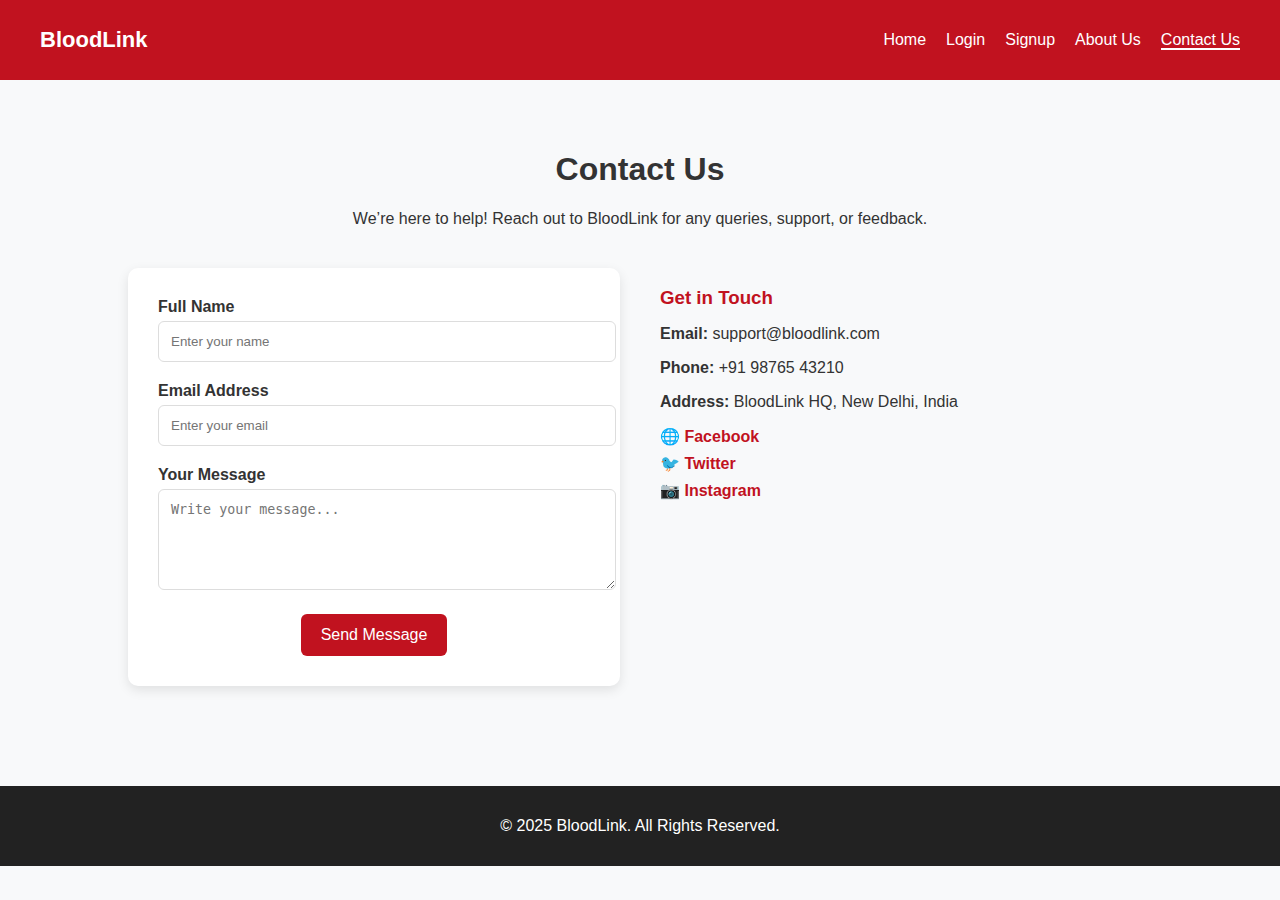
<file: frontend/contact.html>
<!DOCTYPE html>
<html lang="en">
<head>
  <meta charset="UTF-8" />
  <meta name="viewport" content="width=device-width, initial-scale=1.0" />
  <title>Contact Us - BloodLink</title>
  <link rel="stylesheet" href="Stylesheets/contact.css" />
</head>
<body>
  <!-- Header / Navbar -->
  <header>
    <div class="logo">BloodLink</div>
    <nav>
      <ul class="nav-links">
        <li><a href="index.html">Home</a></li>
        <li><a href="login.html">Login</a></li>
        <li><a href="signup.html">Signup</a></li>
        <li><a href="about.html">About Us</a></li>
        <li><a href="contact.html" class="active">Contact Us</a></li>
      </ul>
    </nav>
  </header>

  <!-- Contact Section -->
  <section class="contact-section">
    <h1>Contact Us</h1>
    <p>We’re here to help! Reach out to BloodLink for any queries, support, or feedback.</p>

    <div class="contact-container">
      <!-- Contact Form -->
      <form class="contact-form">
        <div class="form-group">
          <label for="name">Full Name</label>
          <input type="text" id="name" placeholder="Enter your name" required />
        </div>

        <div class="form-group">
          <label for="email">Email Address</label>
          <input type="email" id="email" placeholder="Enter your email" required />
        </div>

        <div class="form-group">
          <label for="message">Your Message</label>
          <textarea id="message" rows="5" placeholder="Write your message..." required></textarea>
        </div>

        <button type="submit" class="btn">Send Message</button>
      </form>

      <!-- Contact Info -->
      <div class="contact-info">
        <h3>Get in Touch</h3>
        <p><strong>Email:</strong> support@bloodlink.com</p>
        <p><strong>Phone:</strong> +91 98765 43210</p>
        <p><strong>Address:</strong> BloodLink HQ, New Delhi, India</p>

        <div class="social-links">
          <a href="#">🌐 Facebook</a>
          <a href="#">🐦 Twitter</a>
          <a href="#">📷 Instagram</a>
        </div>
      </div>
    </div>
  </section>

  <!-- Footer -->
  <footer>
    <p>© 2025 BloodLink. All Rights Reserved.</p>
  </footer>

  <script src="Scripts/contsct.js"></script>
</body>
</html>
</file>
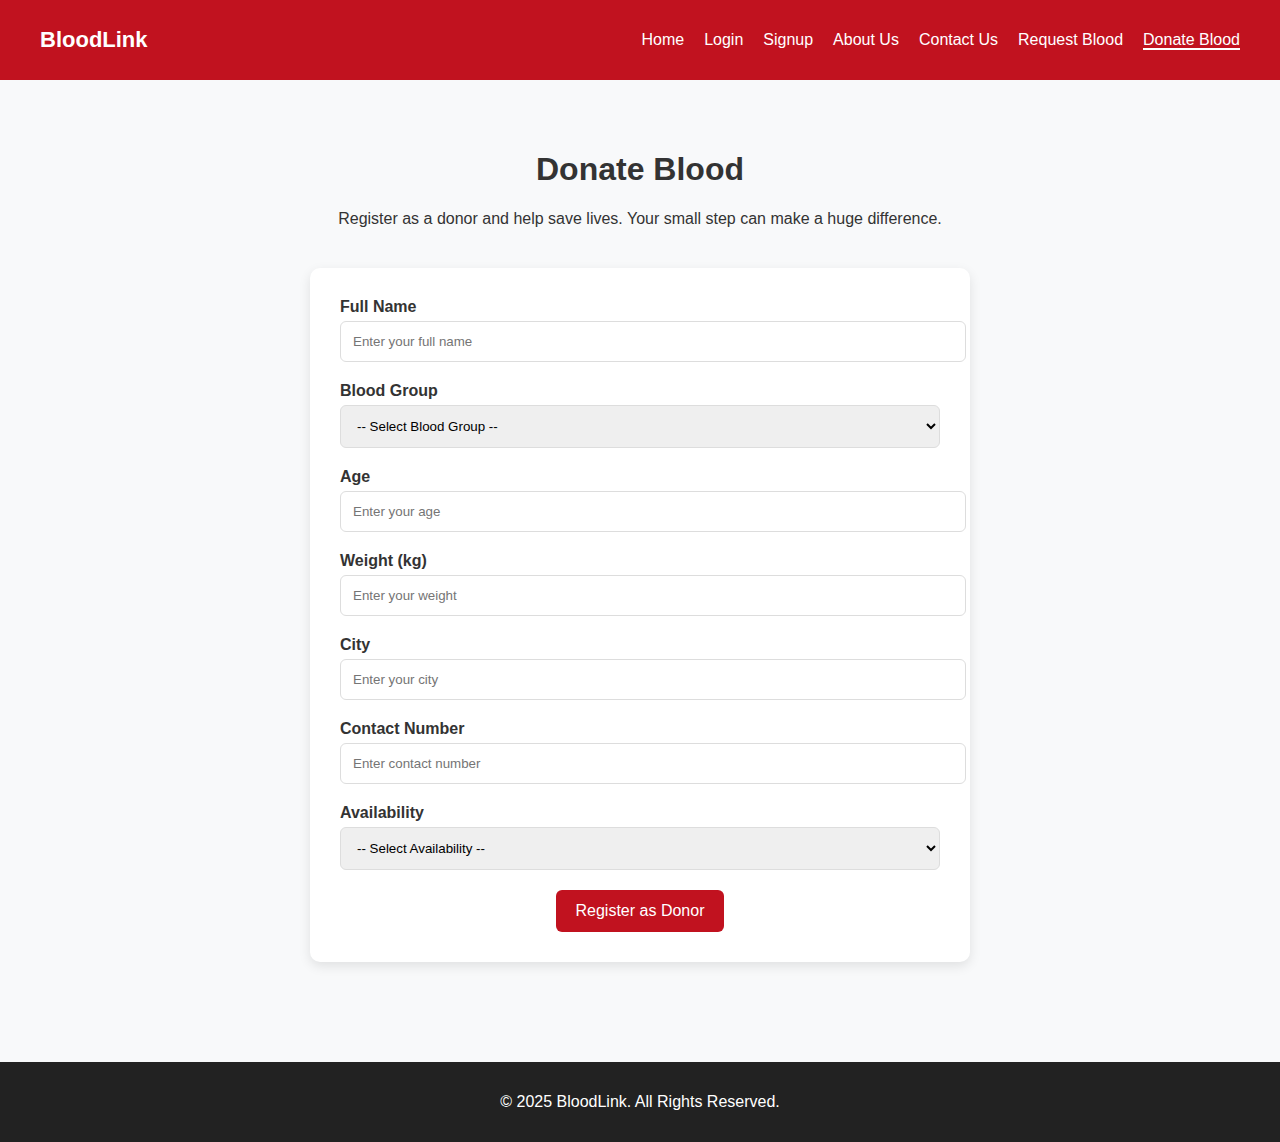
<file: frontend/donate.html>
<!DOCTYPE html>
<html lang="en">
<head>
  <meta charset="UTF-8" />
  <meta name="viewport" content="width=device-width, initial-scale=1.0" />
  <title>Donate Blood - BloodLink</title>
  <link rel="stylesheet" href="Stylesheets/donate.css" />
</head>
<body>
  <!-- Header / Navbar -->
  <header>
    <div class="logo">BloodLink</div>
    <nav>
      <ul class="nav-links">
        <li><a href="index.html">Home</a></li>
        <li><a href="login.html">Login</a></li>
        <li><a href="signup.html">Signup</a></li>
        <li><a href="about.html">About Us</a></li>
        <li><a href="contact.html">Contact Us</a></li>
        <li><a href="request.html">Request Blood</a></li>
        <li><a href="donate.html" class="active">Donate Blood</a></li>
      </ul>
    </nav>
  </header>

  <!-- Donate Blood Section -->
  <section class="donate-section">
    <h1>Donate Blood</h1>
    <p>Register as a donor and help save lives. Your small step can make a huge difference.</p>

    <form class="donate-form">
      <div class="form-group">
        <label for="fullname">Full Name</label>
        <input type="text" id="fullname" placeholder="Enter your full name" required />
      </div>

      <div class="form-group">
        <label for="bloodgroup">Blood Group</label>
        <select id="bloodgroup" required>
          <option value="">-- Select Blood Group --</option>
          <option value="A+">A+</option>
          <option value="A-">A-</option>
          <option value="B+">B+</option>
          <option value="B-">B-</option>
          <option value="O+">O+</option>
          <option value="O-">O-</option>
          <option value="AB+">AB+</option>
          <option value="AB-">AB-</option>
        </select>
      </div>

      <div class="form-group">
        <label for="age">Age</label>
        <input type="number" id="age" placeholder="Enter your age" required min="18" max="65" />
      </div>

      <div class="form-group">
        <label for="weight">Weight (kg)</label>
        <input type="number" id="weight" placeholder="Enter your weight" required min="50" />
      </div>

      <div class="form-group">
        <label for="city">City</label>
        <input type="text" id="city" placeholder="Enter your city" required />
      </div>

      <div class="form-group">
        <label for="contact">Contact Number</label>
        <input type="tel" id="contact" placeholder="Enter contact number" required />
      </div>

      <div class="form-group">
        <label for="availability">Availability</label>
        <select id="availability" required>
          <option value="">-- Select Availability --</option>
          <option value="Anytime">Anytime</option>
          <option value="Weekdays">Weekdays</option>
          <option value="Weekends">Weekends</option>
        </select>
      </div>

      <button type="submit" class="btn">Register as Donor</button>
    </form>
  </section>

  <!-- Footer -->
  <footer>
    <p>© 2025 BloodLink. All Rights Reserved.</p>
  </footer>

  <script src="Scripts/donate.js"></script>
</body>
</html>
</file>
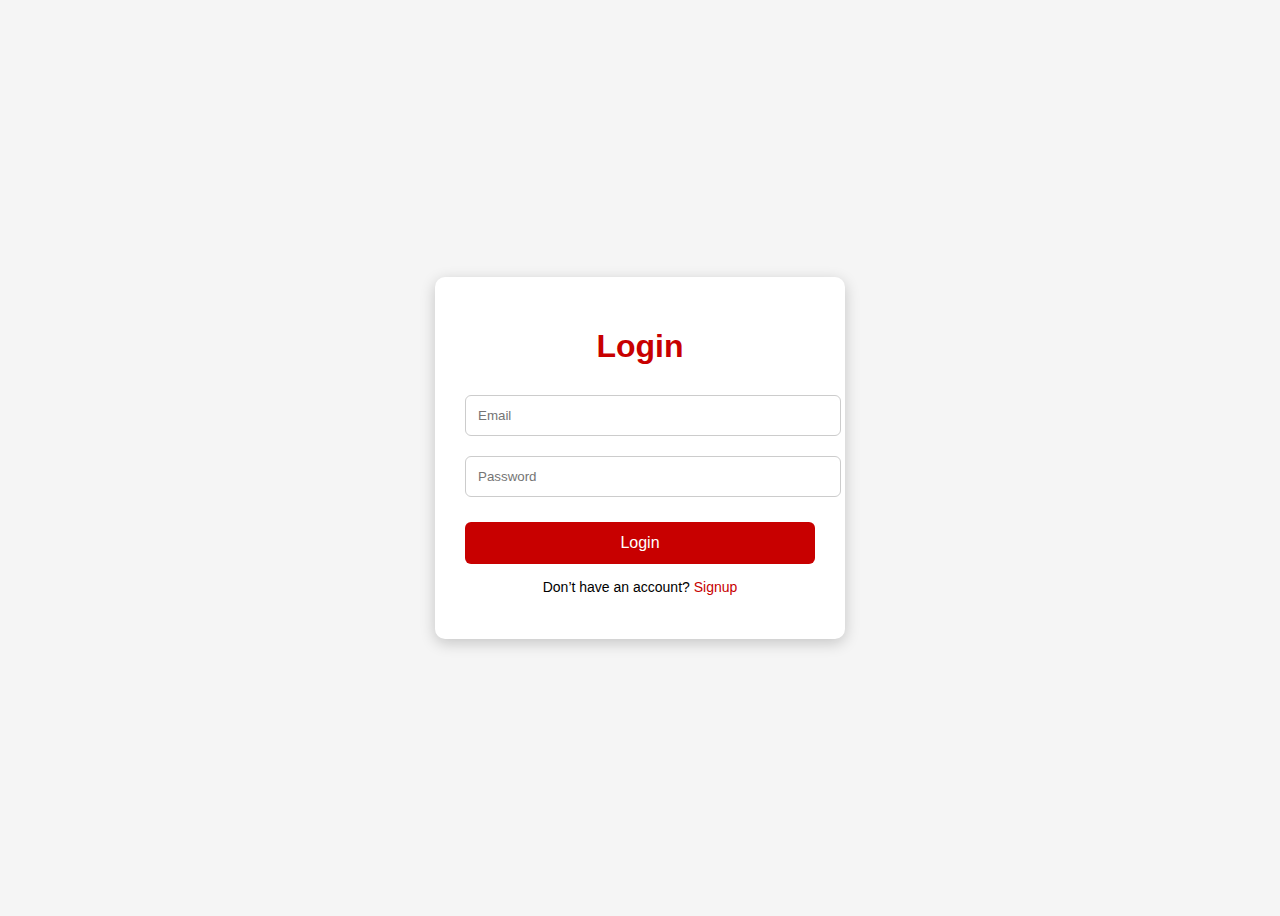
<file: frontend/login.html>
<!DOCTYPE html>
<html lang="en">
<head>
  <meta charset="UTF-8">
  <meta name="viewport" content="width=device-width, initial-scale=1.0">
  <title>Login - Blood Link</title>
  <link rel="stylesheet" href="Stylesheets/login.css">
</head>
<body>
  <div class="auth-container">
    <h1>Login</h1>
    <form onsubmit="return loginUser(event)">
      <input type="email" id="loginEmail" placeholder="Email" required>
      <input type="password" id="loginPassword" placeholder="Password" required>
      <button type="submit">Login</button>
      <p>Don’t have an account? <a href="signup.html">Signup</a></p>
    </form>
  </div>
  <script src="Scripts/login.js"></script>
</body>
</html>
</file>
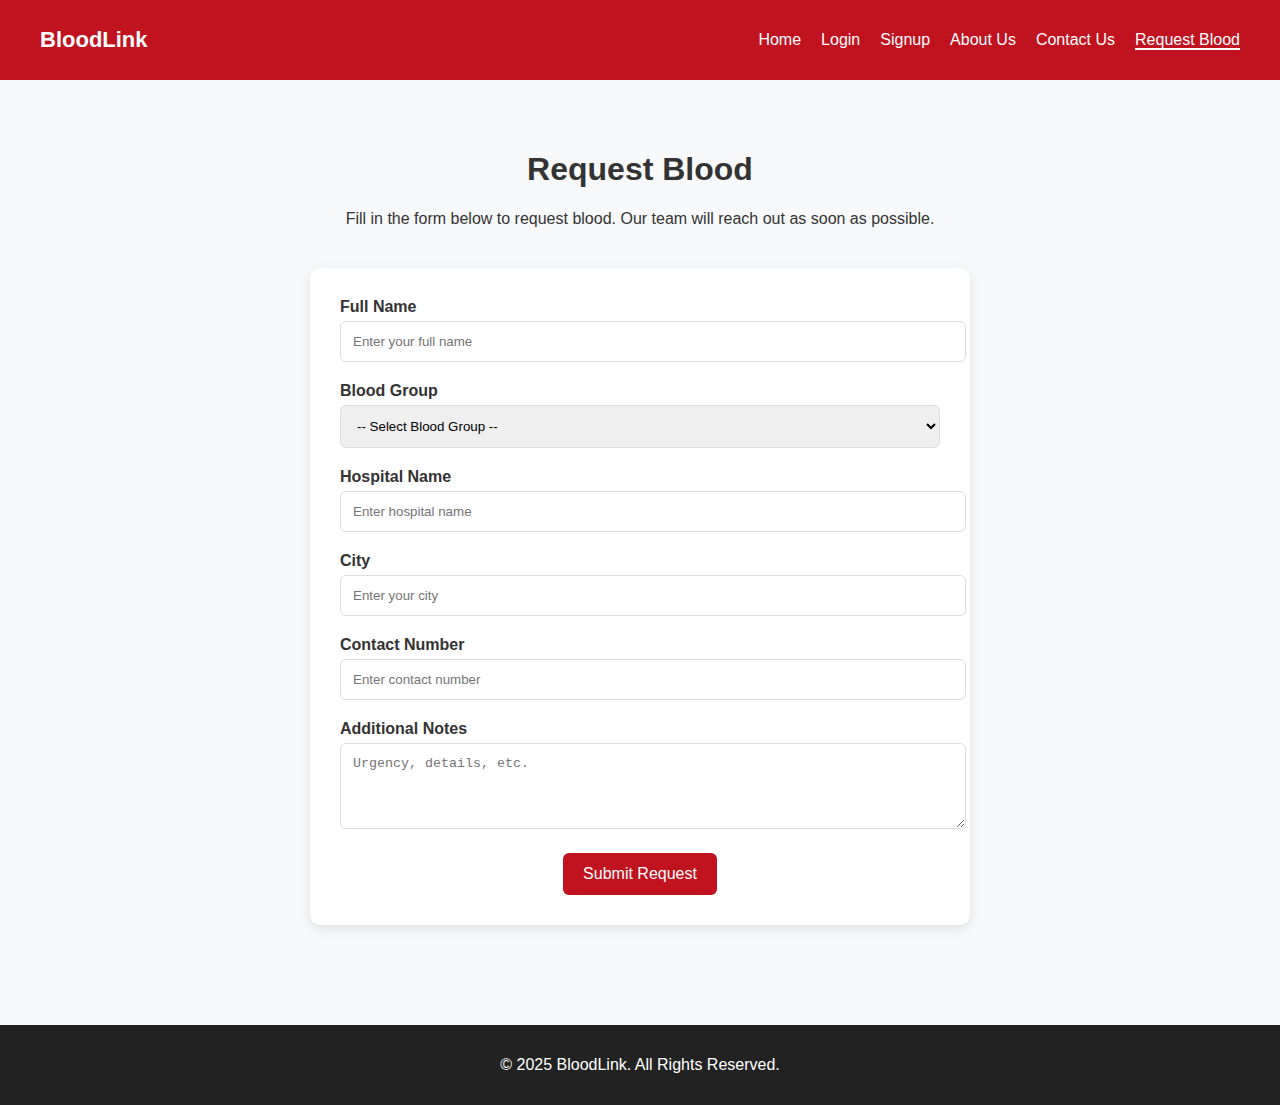
<file: frontend/request.html>
<!DOCTYPE html>
<html lang="en">
<head>
  <meta charset="UTF-8" />
  <meta name="viewport" content="width=device-width, initial-scale=1.0" />
  <title>Request Blood - BloodLink</title>
  <link rel="stylesheet" href="Stylesheets/request.css" />
</head>
<body>
  <!-- Header / Navbar -->
  <header>
    <div class="logo">BloodLink</div>
    <nav>
      <ul class="nav-links">
        <li><a href="index.html">Home</a></li>
        <li><a href="login.html">Login</a></li>
        <li><a href="signup.html">Signup</a></li>
        <li><a href="about.html">About Us</a></li>
        <li><a href="contact.html">Contact Us</a></li>
        <li><a href="request.html" class="active">Request Blood</a></li>
      </ul>
    </nav>
  </header>

  <!-- Request Blood Section -->
  <section class="request-section">
    <h1>Request Blood</h1>
    <p>Fill in the form below to request blood. Our team will reach out as soon as possible.</p>

    <form class="request-form">
      <div class="form-group">
        <label for="fullname">Full Name</label>
        <input type="text" id="fullname" placeholder="Enter your full name" required />
      </div>

      <div class="form-group">
        <label for="bloodgroup">Blood Group</label>
        <select id="bloodgroup" required>
          <option value="">-- Select Blood Group --</option>
          <option value="A+">A+</option>
          <option value="A-">A-</option>
          <option value="B+">B+</option>
          <option value="B-">B-</option>
          <option value="O+">O+</option>
          <option value="O-">O-</option>
          <option value="AB+">AB+</option>
          <option value="AB-">AB-</option>
        </select>
      </div>

      <div class="form-group">
        <label for="hospital">Hospital Name</label>
        <input type="text" id="hospital" placeholder="Enter hospital name" required />
      </div>

      <div class="form-group">
        <label for="city">City</label>
        <input type="text" id="city" placeholder="Enter your city" required />
      </div>

      <div class="form-group">
        <label for="contact">Contact Number</label>
        <input type="tel" id="contact" placeholder="Enter contact number" required />
      </div>

      <div class="form-group">
        <label for="message">Additional Notes</label>
        <textarea id="message" rows="4" placeholder="Urgency, details, etc."></textarea>
      </div>

      <button type="submit" class="btn">Submit Request</button>
    </form>
  </section>

  <!-- Footer -->
  <footer>
    <p>© 2025 BloodLink. All Rights Reserved.</p>
  </footer>

  <script src="Scripts/request.js"></script>
</body>
</html>
</file>
<file: frontend/Stylesheets/contact.css>
/* Contact Page Styling */
body {
  margin: 0;
  font-family: Arial, sans-serif;
  background: #f8f9fa;
  color: #333;
}

/* Header */
header {
  background: #c1121f;
  color: white;
  padding: 15px 40px;
  display: flex;
  justify-content: space-between;
  align-items: center;
}

.logo {
  font-size: 22px;
  font-weight: bold;
}

.nav-links {
  list-style: none;
  display: flex;
  gap: 20px;
}

.nav-links li a {
  color: white;
  text-decoration: none;
  font-weight: 500;
}

.nav-links li a.active,
.nav-links li a:hover {
  border-bottom: 2px solid #fff;
}

/* Contact Section */
.contact-section {
  padding: 50px 10%;
  text-align: center;
}

.contact-container {
  margin-top: 40px;
  display: grid;
  grid-template-columns: 1fr 1fr;
  gap: 40px;
}

/* Contact Form */
.contact-form {
  background: white;
  padding: 30px;
  border-radius: 10px;
  box-shadow: 0px 4px 12px rgba(0,0,0,0.1);
}

.form-group {
  margin-bottom: 20px;
  text-align: left;
}

label {
  display: block;
  font-weight: bold;
  margin-bottom: 5px;
}

input, textarea {
  width: 100%;
  padding: 12px;
  border: 1px solid #ddd;
  border-radius: 6px;
}

.btn {
  background: #c1121f;
  color: white;
  padding: 12px 20px;
  border: none;
  cursor: pointer;
  border-radius: 6px;
  font-size: 16px;
}

.btn:hover {
  background: #a10d18;
}

/* Contact Info */
.contact-info {
  text-align: left;
}

.contact-info h3 {
  margin-bottom: 15px;
  color: #c1121f;
}

.social-links a {
  display: block;
  margin: 8px 0;
  color: #c1121f;
  text-decoration: none;
  font-weight: bold;
}

.social-links a:hover {
  text-decoration: underline;
}

/* Footer */
footer {
  text-align: center;
  padding: 15px;
  background: #222;
  color: white;
  margin-top: 50px;
}
</file>
<file: frontend/Stylesheets/donate.css>
/* Donate Blood Page Styling */
body {
  margin: 0;
  font-family: Arial, sans-serif;
  background: #f8f9fa;
  color: #333;
}

/* Header */
header {
  background: #c1121f;
  color: white;
  padding: 15px 40px;
  display: flex;
  justify-content: space-between;
  align-items: center;
}

.logo {
  font-size: 22px;
  font-weight: bold;
}

.nav-links {
  list-style: none;
  display: flex;
  gap: 20px;
}

.nav-links li a {
  color: white;
  text-decoration: none;
  font-weight: 500;
}

.nav-links li a.active,
.nav-links li a:hover {
  border-bottom: 2px solid #fff;
}

/* Donate Section */
.donate-section {
  padding: 50px 10%;
  text-align: center;
}

.donate-form {
  margin-top: 40px;
  background: white;
  padding: 30px;
  border-radius: 10px;
  max-width: 600px;
  margin-left: auto;
  margin-right: auto;
  box-shadow: 0px 4px 12px rgba(0,0,0,0.1);
  text-align: left;
}

.form-group {
  margin-bottom: 20px;
}

label {
  display: block;
  font-weight: bold;
  margin-bottom: 5px;
}

input, select {
  width: 100%;
  padding: 12px;
  border: 1px solid #ddd;
  border-radius: 6px;
}

.btn {
  background: #c1121f;
  color: white;
  padding: 12px 20px;
  border: none;
  cursor: pointer;
  border-radius: 6px;
  font-size: 16px;
  display: block;
  margin: 0 auto;
}

.btn:hover {
  background: #a10d18;
}

/* Footer */
footer {
  text-align: center;
  padding: 15px;
  background: #222;
  color: white;
  margin-top: 50px;
}
</file>
<file: frontend/Stylesheets/login.css>
body {
  font-family: Arial, sans-serif;
  background: #f5f5f5;
  display: flex;
  justify-content: center;
  align-items: center;
  height: 100vh;
}

.auth-container {
  background: #fff;
  padding: 30px;
  border-radius: 10px;
  box-shadow: 0px 4px 15px rgba(0,0,0,0.2);
  width: 350px;
  text-align: center;
}

.auth-container h1 {
  color: #c80000;
  margin-bottom: 20px;
}

.auth-container input {
  width: 100%;
  padding: 12px;
  margin: 10px 0;
  border: 1px solid #ccc;
  border-radius: 6px;
}

.auth-container button {
  width: 100%;
  padding: 12px;
  margin-top: 15px;
  background: #c80000;
  border: none;
  color: #fff;
  font-size: 16px;
  border-radius: 6px;
  cursor: pointer;
  transition: 0.3s;
}

.auth-container button:hover {
  background: #a00000;
}

.auth-container p {
  margin-top: 15px;
  font-size: 14px;
}

.auth-container a {
  color: #c80000;
  text-decoration: none;
}
</file>
<file: frontend/Stylesheets/request.css>
/* Request Blood Page Styling */
body {
  margin: 0;
  font-family: Arial, sans-serif;
  background: #f8f9fa;
  color: #333;
}

/* Header */
header {
  background: #c1121f;
  color: white;
  padding: 15px 40px;
  display: flex;
  justify-content: space-between;
  align-items: center;
}

.logo {
  font-size: 22px;
  font-weight: bold;
}

.nav-links {
  list-style: none;
  display: flex;
  gap: 20px;
}

.nav-links li a {
  color: white;
  text-decoration: none;
  font-weight: 500;
}

.nav-links li a.active,
.nav-links li a:hover {
  border-bottom: 2px solid #fff;
}

/* Request Section */
.request-section {
  padding: 50px 10%;
  text-align: center;
}

.request-form {
  margin-top: 40px;
  background: white;
  padding: 30px;
  border-radius: 10px;
  max-width: 600px;
  margin-left: auto;
  margin-right: auto;
  box-shadow: 0px 4px 12px rgba(0,0,0,0.1);
  text-align: left;
}

.form-group {
  margin-bottom: 20px;
}

label {
  display: block;
  font-weight: bold;
  margin-bottom: 5px;
}

input, select, textarea {
  width: 100%;
  padding: 12px;
  border: 1px solid #ddd;
  border-radius: 6px;
}

.btn {
  background: #c1121f;
  color: white;
  padding: 12px 20px;
  border: none;
  cursor: pointer;
  border-radius: 6px;
  font-size: 16px;
  display: block;
  margin: 0 auto;
}

.btn:hover {
  background: #a10d18;
}

/* Footer */
footer {
  text-align: center;
  padding: 15px;
  background: #222;
  color: white;
  margin-top: 50px;
}
</file>
